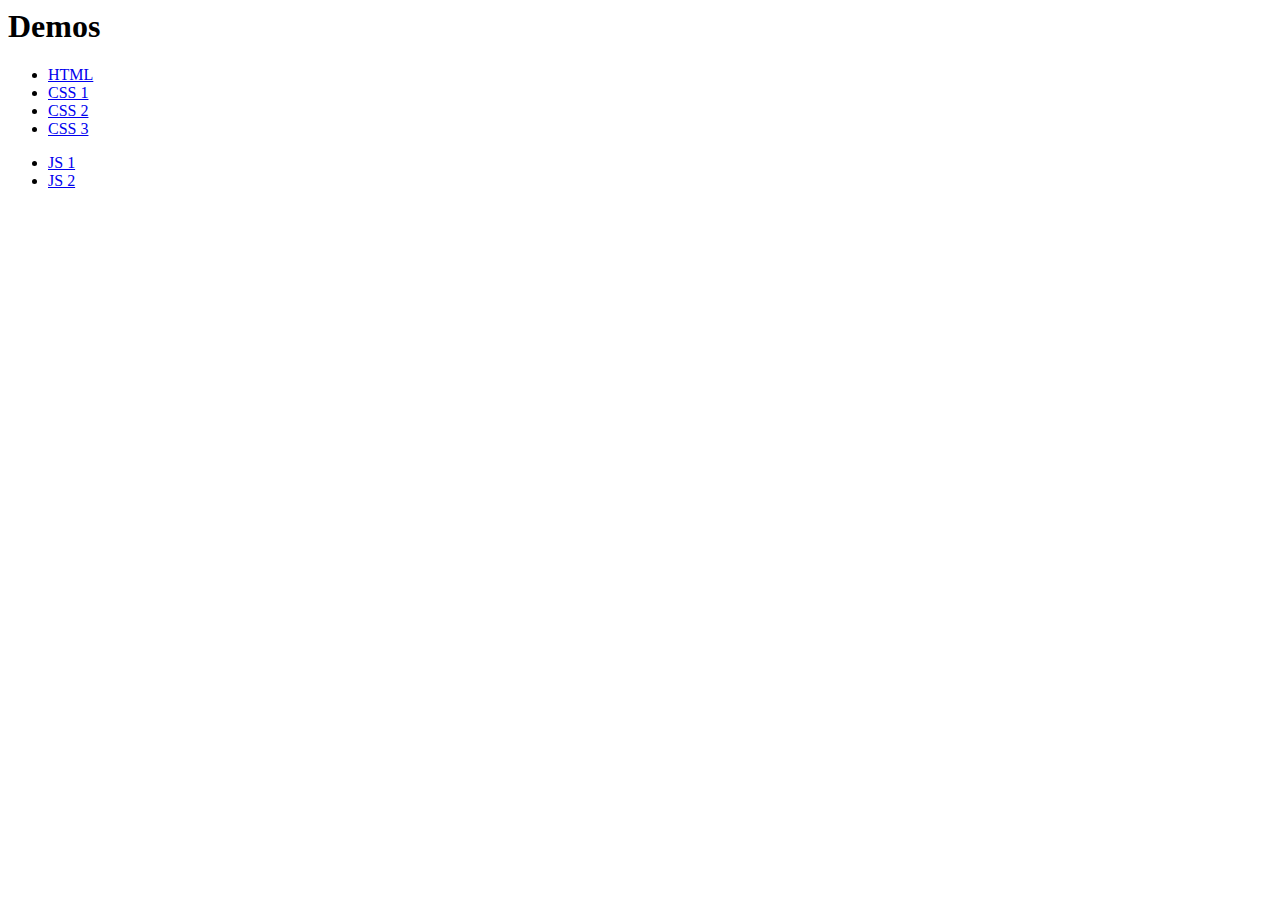
<file: index.html>
<html>
	<head>
		<title>Web Design</title>
	</head>

	<body>
			<h1>Demos</h1>
		
		<ul>
			<li><a href="index0.html" target="_blank">HTML</a></li>
			<li><a href="index1.html" target="_blank">CSS 1</a></li>
			<li><a href="index2.html" target="_blank">CSS 2</a></li>
			<li><a href="index3.html" target="_blank">CSS 3</a></li>
		</ul>

		<ul>
			<li><a href="js1/index.html" target="_blank">JS 1</a></li>
			<li><a href="js2/index.html" target="_blank">JS 2</a></li>
		</ul>
		

	</body>
</html>
</file>
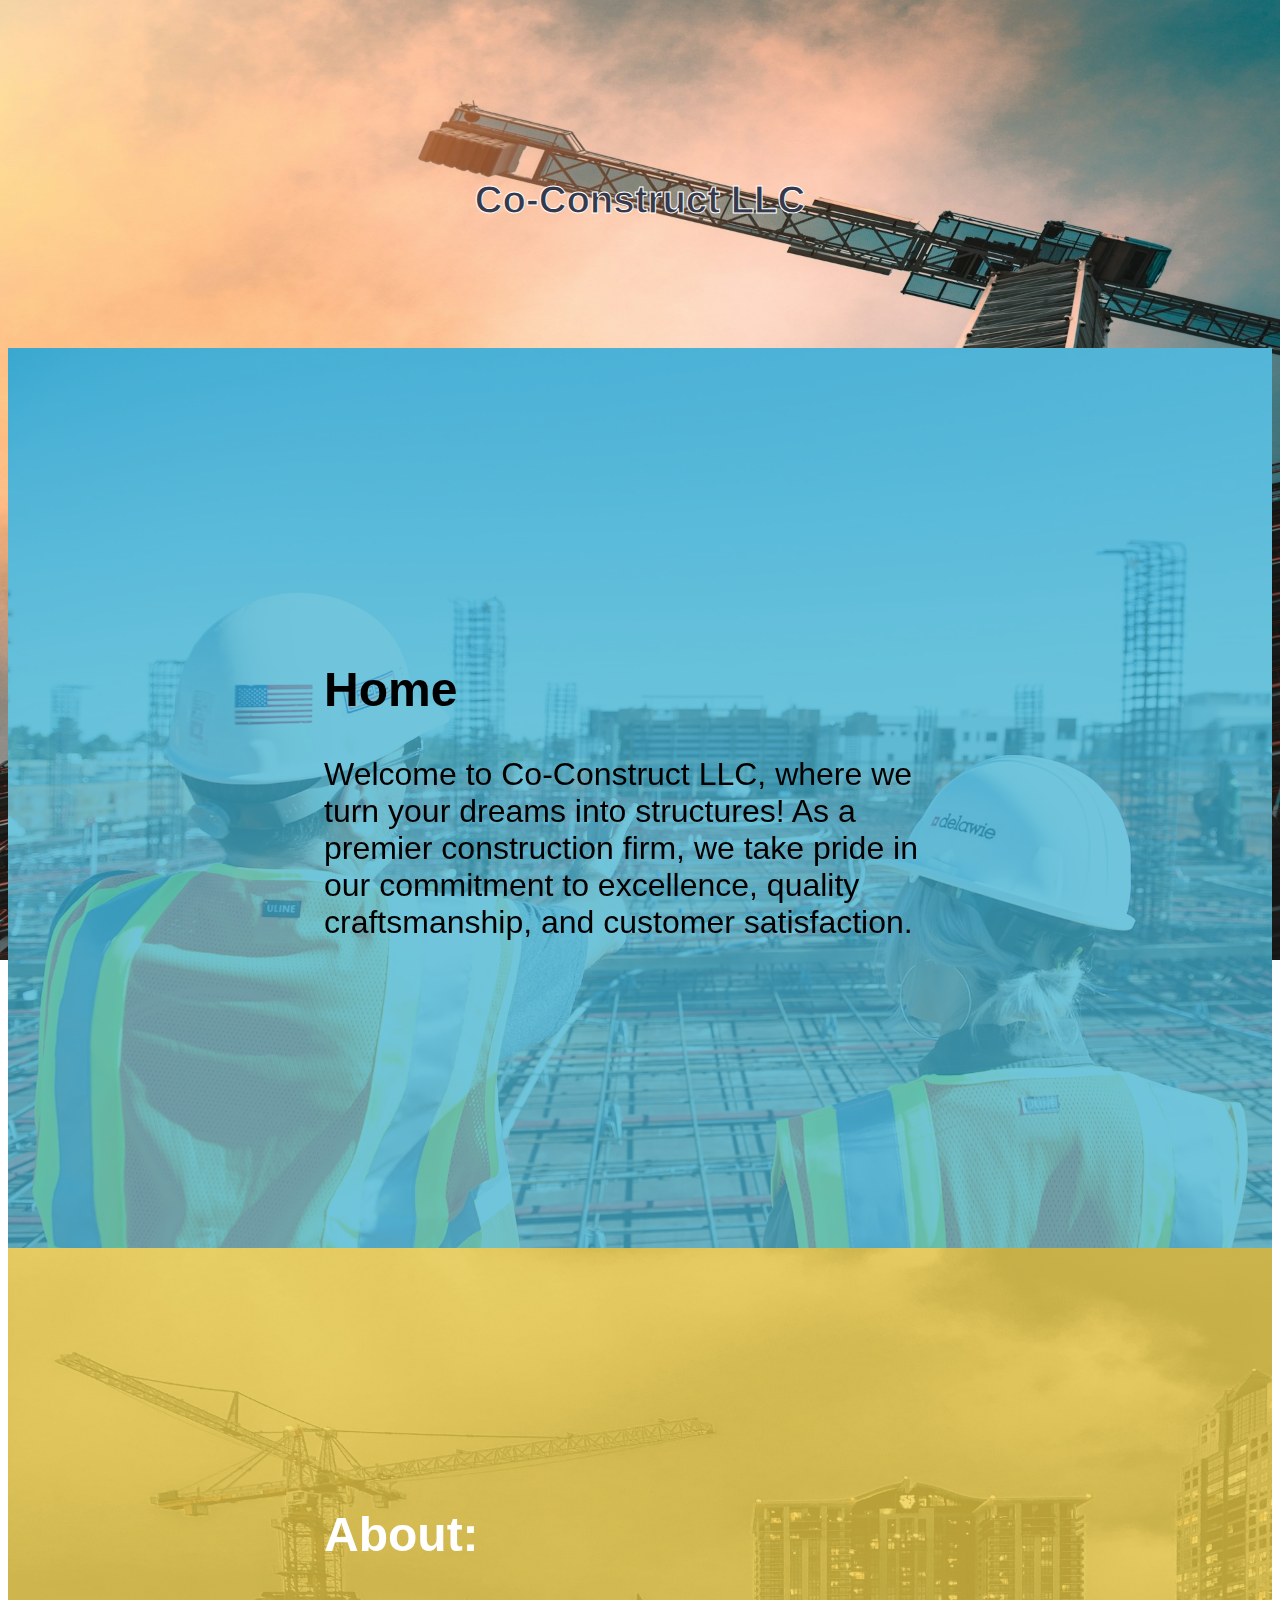
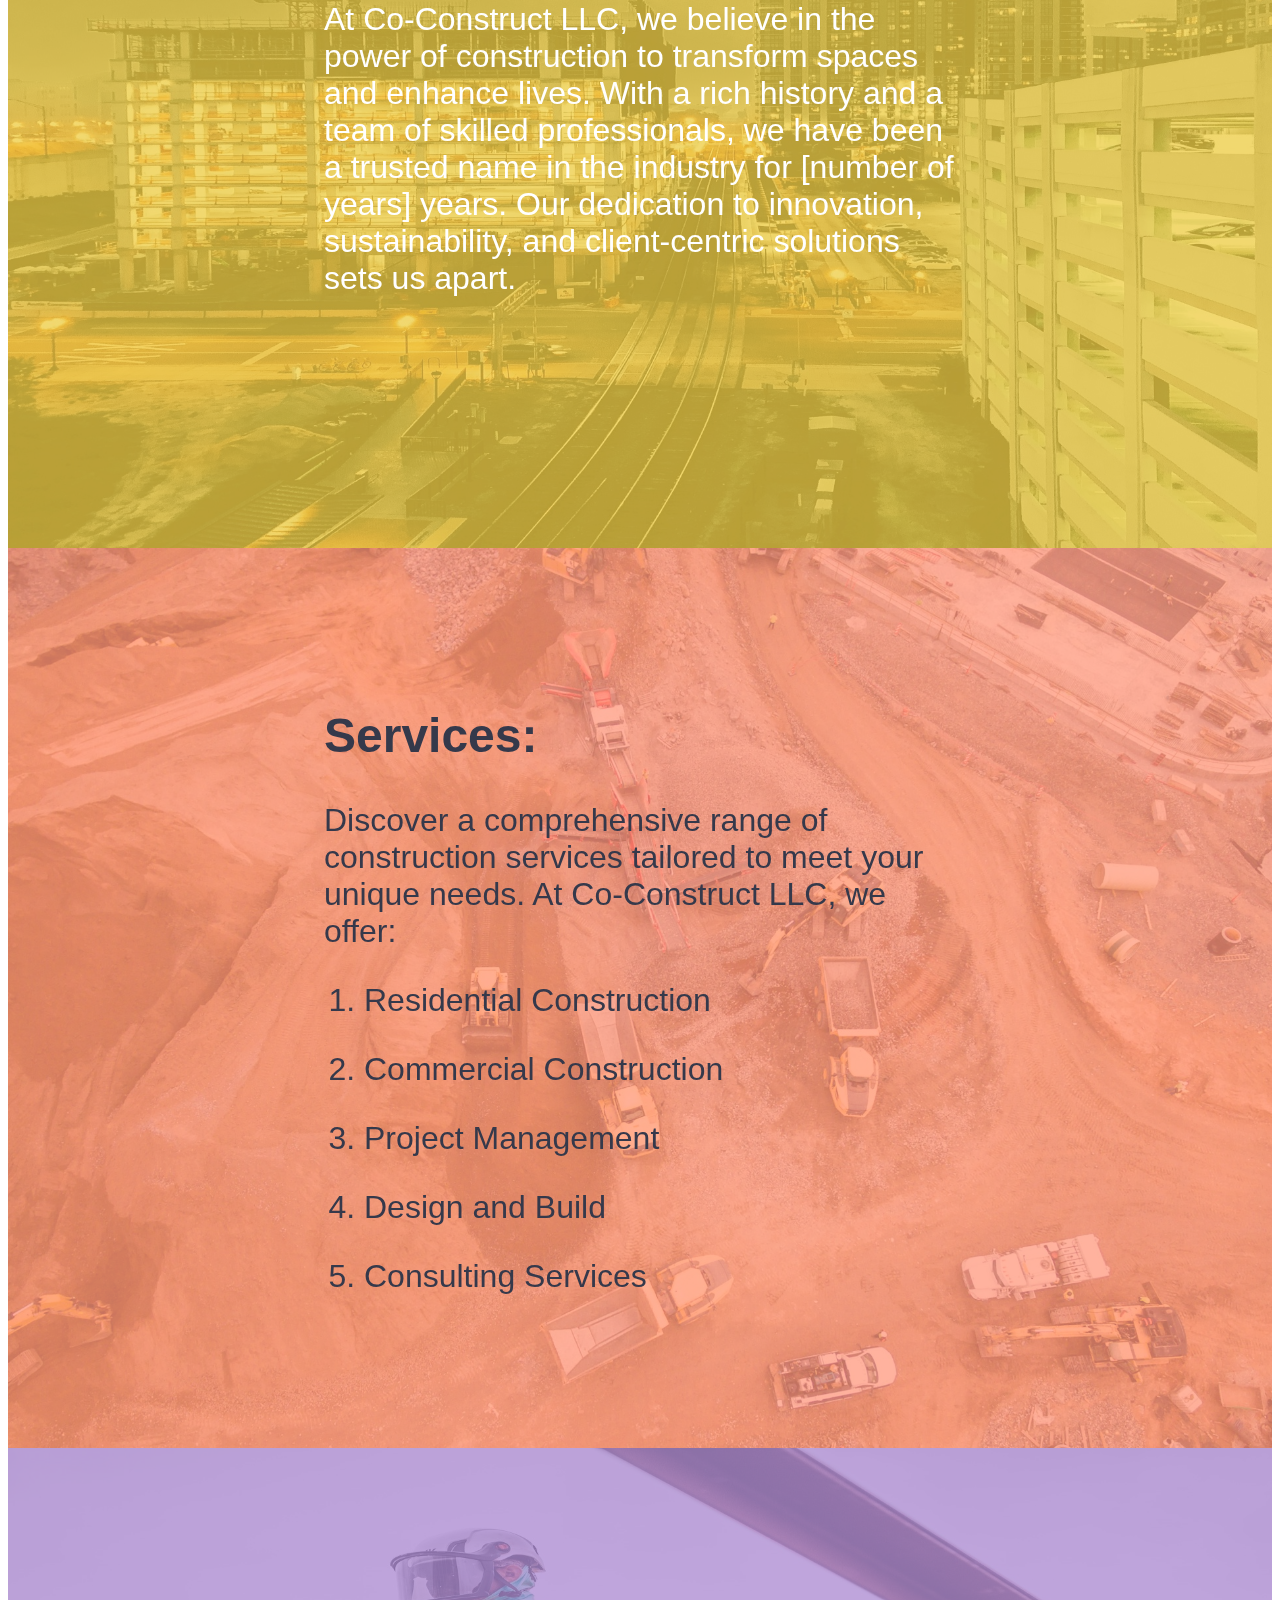
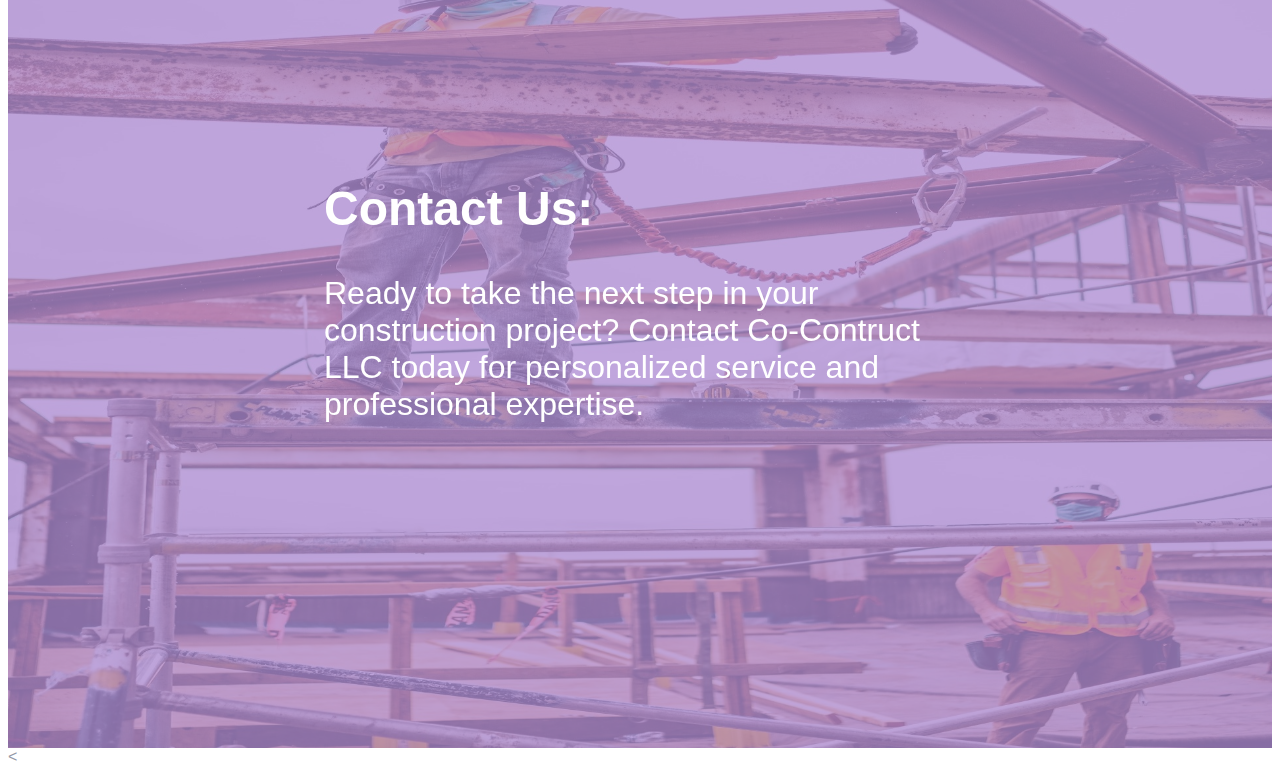
<file: js2/index.html>
<html>
	<head>
		<title>Nav Demo 1</title>
		<link href="style.css" rel="stylesheet" type="text/css" />
		<script src="https://cdnjs.cloudflare.com/ajax/libs/jquery/2.1.3/jquery.min.js"></script>
		<script src="script.js"></script>
	</head>

<body>
  
  <!-- Content -->

  <main>

    <h1>Co-Construct LLC</h1>

    <nav>
 <!-- Classe "scroll" sur les liens, href et id sont les mêmes comme sur une ancre normale -->

      <a class="scroll" href="#section-1">Home</a>
      <a class="scroll" href="#section-2">About</a>
      <a class="scroll" href="#section-3">Services</a>
      <a class="scroll" href="#section-4">Contact</a>   
            
    </nav>
    
<section id="section-1">
<span><h2>Home</h2>
<p>Welcome to Co-Construct LLC, where we turn your dreams into structures! As a premier construction firm, we take pride in our commitment to excellence, quality craftsmanship, and customer satisfaction. </p>
</span>
</section>
 <section id="section-2">
 <span>
 <h2>About:</h2>

<p>At Co-Construct LLC, we believe in the power of construction to transform spaces and enhance lives. With a rich history and a team of skilled professionals, we have been a trusted name in the industry for [number of years] years. Our dedication to innovation, sustainability, and client-centric solutions sets us apart.</p>
 </span>
 </section>
 <section id="section-3">
 <span>
 <h2>Services:</h2>

<p>Discover a comprehensive range of construction services tailored to meet your unique needs. At Co-Construct LLC, we offer:</p>

<ol>
	<li>
	<p><strong>Residential Construction</strong></p>
	</li>
	<li>
	<p><strong>Commercial Construction</strong></p>
	</li>
	<li>
	<p><strong>Project Management</strong></p>
	</li>
	<li>
	<p><strong>Design and Build</strong></p>
	</li>
	<li>
	<p><strong>Consulting Services</strong></p>
	</li>
</ol>

 </span>
 </section>
 <section id="section-4">
 <span>
 <h2>Contact Us:</h2>

<p>Ready to take the next step in your construction project? Contact Co-Contruct LLC today for personalized service and professional expertise.</p>
 </span>
 </section>     
    
    <a id="back-to-top"><

        </main>
    
</body>
</html>
</file>
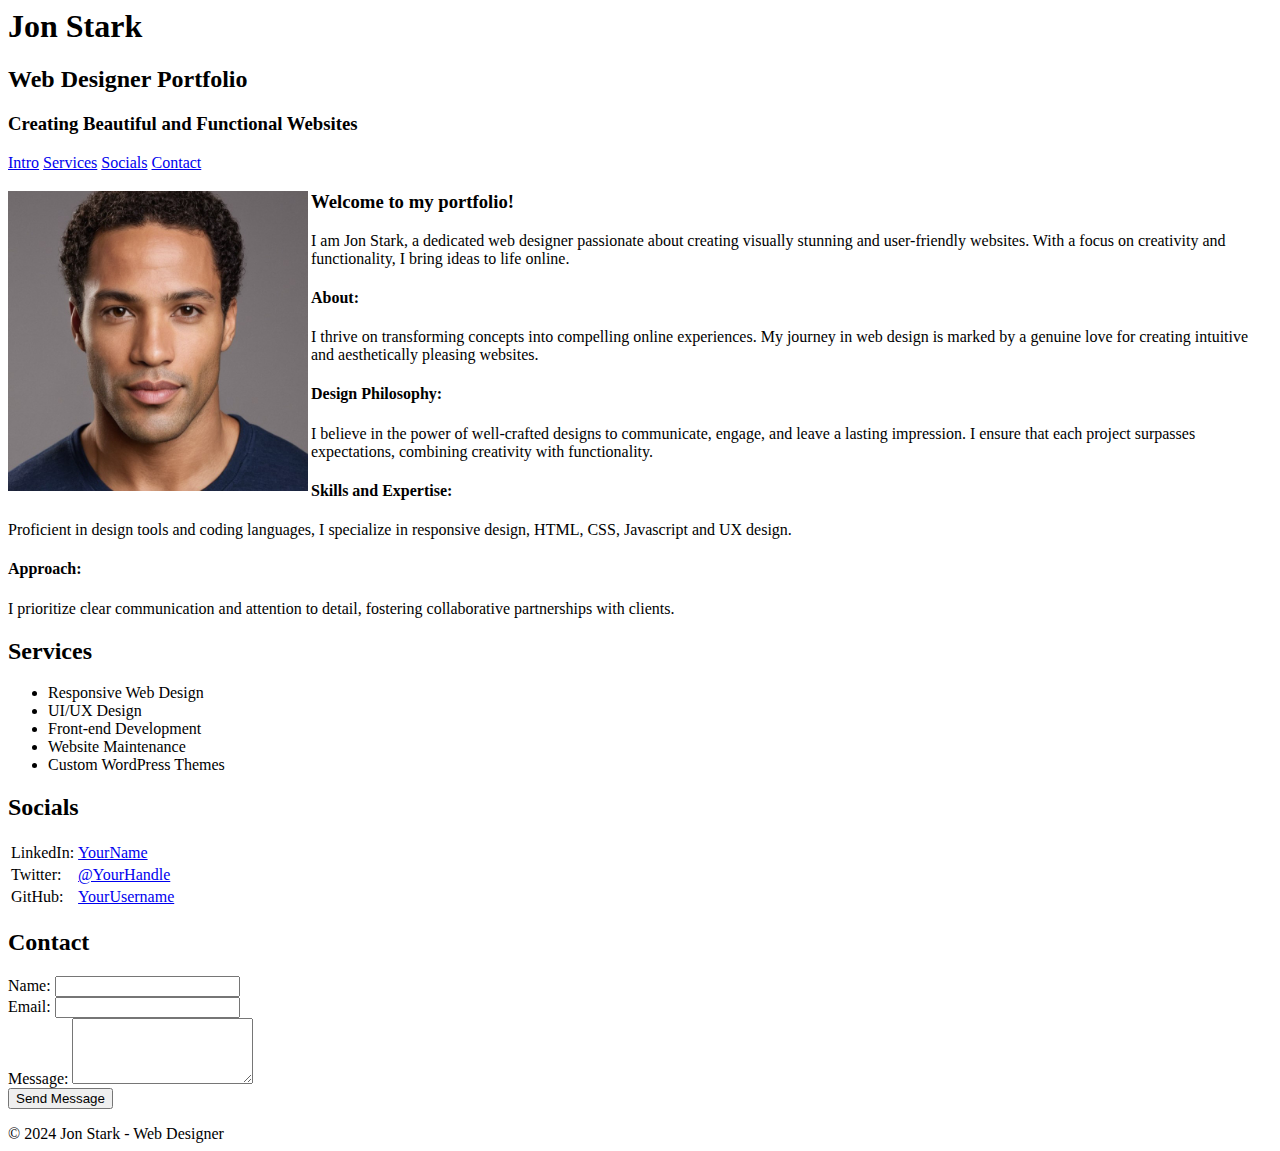
<file: index0.html>
<html>
	<head>
		<title>Jon Stark - Web Designer Portfolio</title>
	</head>

	<body>
		<header>
			<h1>Jon Stark</h1>
			<h2>Web Designer Portfolio</h2>
			<h3>Creating Beautiful and Functional Websites</h3>
		</header>
		
		<nav>
			<a href="#intro">Intro</a>
			<a href="#services">Services</a>
			<a href="#socials">Socials</a>
			<a href="#contact">Contact</a>
		</nav>
		
		<section id="intro">
			<img src="profile.jpg" alt="jon stark" width="300px" align="left">
			<h3>Welcome to my portfolio!</h3>
			<p>I am Jon Stark, a dedicated web designer passionate about creating visually stunning and user-friendly websites. With a focus on creativity and functionality, I bring ideas to life online.</p>

			<h4>About:</h4>
			<p>I thrive on transforming concepts into compelling online experiences. My journey in web design is marked by a genuine love for creating intuitive and aesthetically pleasing websites.</p>

			<h4>Design Philosophy:</h4>
			<p>I believe in the power of well-crafted designs to communicate, engage, and leave a lasting impression. I ensure that each project surpasses expectations, combining creativity with functionality.</p>

			<h4>Skills and Expertise:</h4>
			<p>Proficient in design tools and coding languages, I specialize in responsive design, HTML, CSS, Javascript and UX design.</p>

			<h4>Approach:</h4>
			<p>I prioritize clear communication and attention to detail, fostering collaborative partnerships with clients.</p>
		</section>
		
		<section id="services">
        <h2>Services</h2>
        <ul>
            <li>Responsive Web Design</li>
            <li>UI/UX Design</li>
            <li>Front-end Development</li>
            <li>Website Maintenance</li>
            <li>Custom WordPress Themes</li>
        </ul>
    </section>

    <section id="socials">
        <h2>Socials</h2>
        <table>
            <tr>
                <td>LinkedIn:</td>
                <td><a href="https://www.linkedin.com" target="_blank">YourName</a></td>
            </tr>
            <tr>
                <td>Twitter:</td>
                <td><a href="https://twitter.com" target="_blank">@YourHandle</a></td>
            </tr>
            <tr>
                <td>GitHub:</td>
                <td><a href="https://github.com" target="_blank">YourUsername</a></td>
            </tr>
        </table>
    </section>

    <section id="contact">
        <h2>Contact</h2>
        <form action="mailto:your.email@example.com" method="post" enctype="text/plain">
            <label for="name">Name:</label>
            <input type="text" id="name" name="name" required>
            <br>
            <label for="email">Email:</label>
            <input type="email" id="email" name="email" required>
            <br>
            <label for="message">Message:</label>
            <textarea id="message" name="message" rows="4" required></textarea>
            <br>
            <input type="submit" value="Send Message">
        </form>
    </section>

    <footer>
        &copy; 2024 Jon Stark - Web Designer
    </footer>
	
	</body>
</html>
</file>
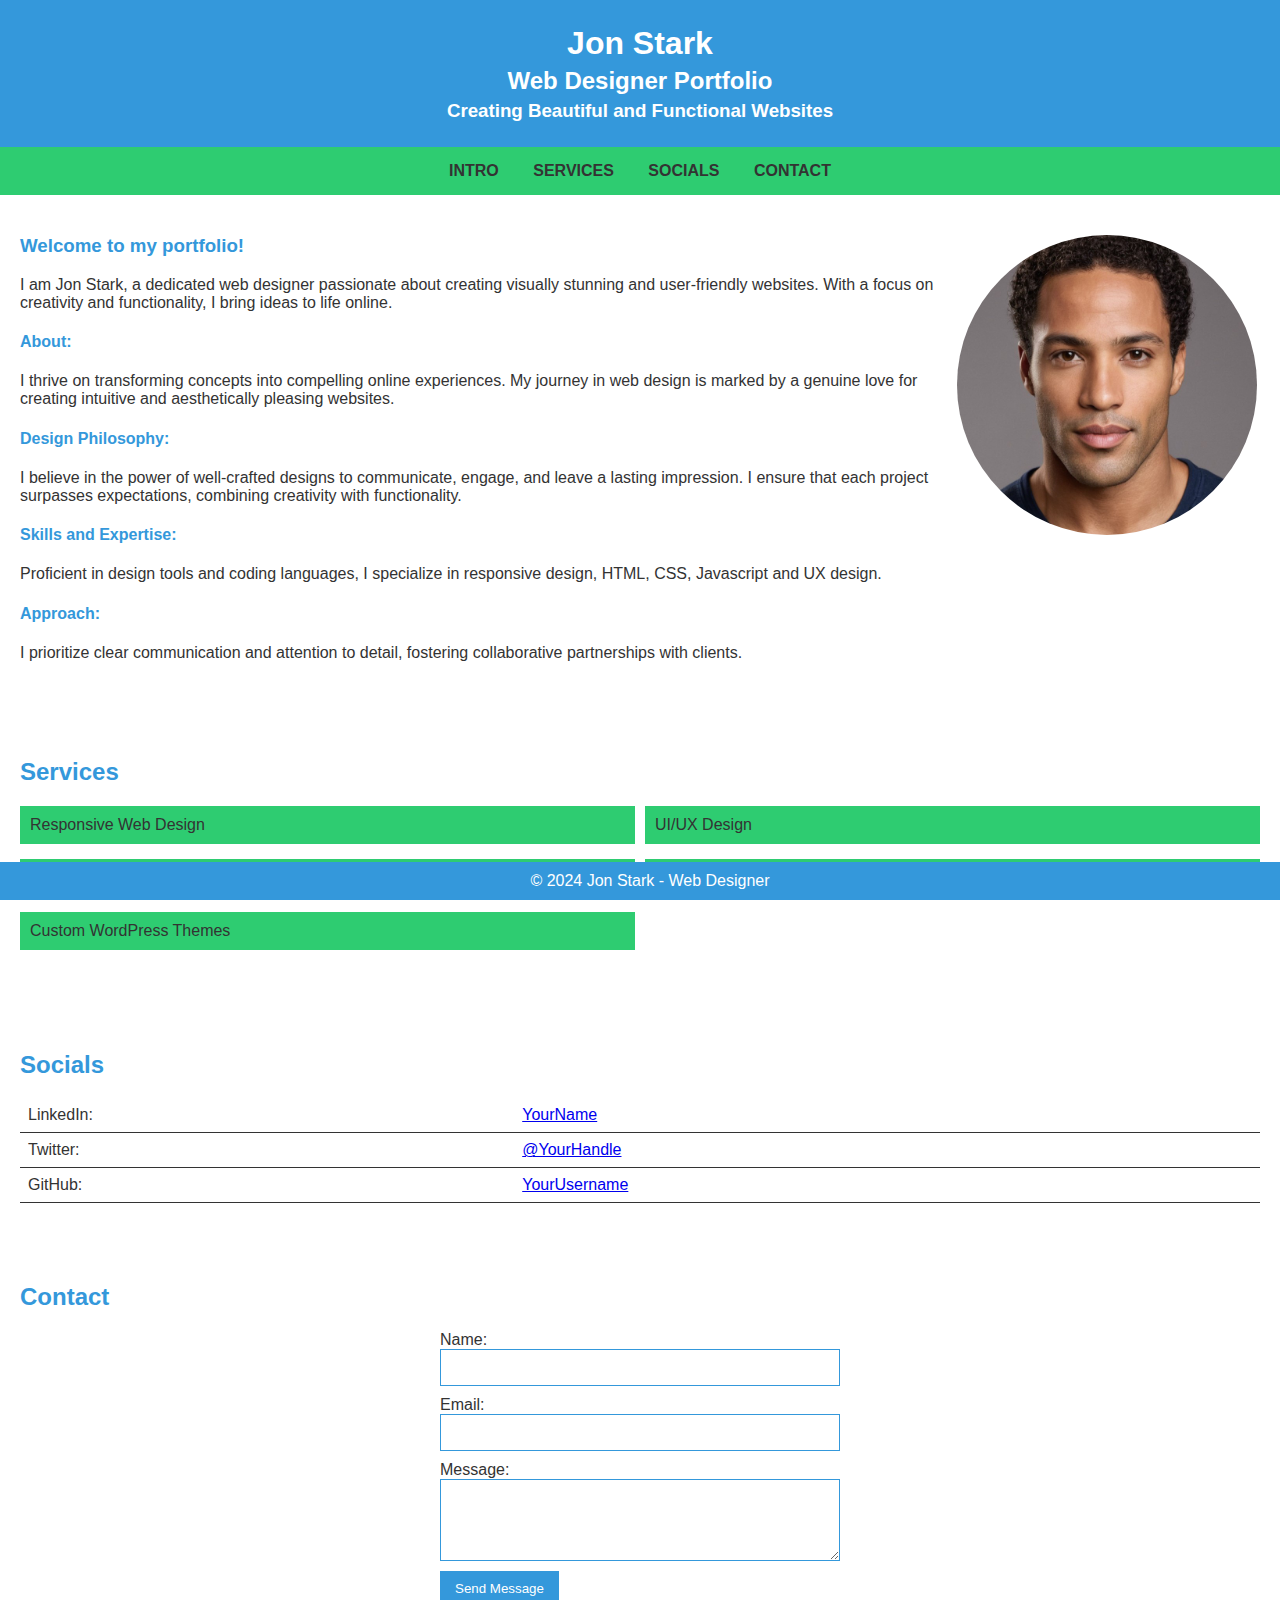
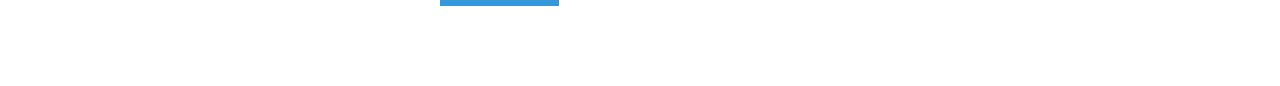
<file: index1.html>
<html>
	<head>
		<title>Jon Stark - Web Designer Portfolio</title>
		<link href="style1.css" rel="stylesheet" type="text/css" />
	</head>

	<body>
		<header>
			<h1>Jon Stark</h1>
			<h2>Web Designer Portfolio</h2>
			<h3>Creating Beautiful and Functional Websites</h3>
		</header>
		
		<nav>
			<a href="#intro">Intro</a>
			<a href="#services">Services</a>
			<a href="#socials">Socials</a>
			<a href="#contact">Contact</a>
		</nav>
		
		<section id="intro">
			<img src="profile.jpg" alt="jon stark" width="300px" align="left">
			<h3>Welcome to my portfolio!</h3>
			<p>I am Jon Stark, a dedicated web designer passionate about creating visually stunning and user-friendly websites. With a focus on creativity and functionality, I bring ideas to life online.</p>

			<h4>About:</h4>
			<p>I thrive on transforming concepts into compelling online experiences. My journey in web design is marked by a genuine love for creating intuitive and aesthetically pleasing websites.</p>

			<h4>Design Philosophy:</h4>
			<p>I believe in the power of well-crafted designs to communicate, engage, and leave a lasting impression. I ensure that each project surpasses expectations, combining creativity with functionality.</p>

			<h4>Skills and Expertise:</h4>
			<p>Proficient in design tools and coding languages, I specialize in responsive design, HTML, CSS, Javascript and UX design.</p>

			<h4>Approach:</h4>
			<p>I prioritize clear communication and attention to detail, fostering collaborative partnerships with clients.</p>
		</section>
		
		<section id="services">
        <h2>Services</h2>
        <ul>
            <li>Responsive Web Design</li>
            <li>UI/UX Design</li>
            <li>Front-end Development</li>
            <li>Website Maintenance</li>
            <li>Custom WordPress Themes</li>
        </ul>
    </section>

    <section id="socials">
        <h2>Socials</h2>
        <table>
            <tr>
                <td>LinkedIn:</td>
                <td><a href="https://www.linkedin.com" target="_blank">YourName</a></td>
            </tr>
            <tr>
                <td>Twitter:</td>
                <td><a href="https://twitter.com" target="_blank">@YourHandle</a></td>
            </tr>
            <tr>
                <td>GitHub:</td>
                <td><a href="https://github.com" target="_blank">YourUsername</a></td>
            </tr>
        </table>
    </section>

    <section id="contact">
        <h2>Contact</h2>
        <form action="mailto:your.email@example.com" method="post" enctype="text/plain">
            <label for="name">Name:</label>
            <input type="text" id="name" name="name" required>
            <br>
            <label for="email">Email:</label>
            <input type="email" id="email" name="email" required>
            <br>
            <label for="message">Message:</label>
            <textarea id="message" name="message" rows="4" required></textarea>
            <br>
            <input type="submit" value="Send Message">
        </form>
    </section>

    <footer>
        &copy; 2024 Jon Stark - Web Designer
    </footer>
	
	</body>
</html>
</file>
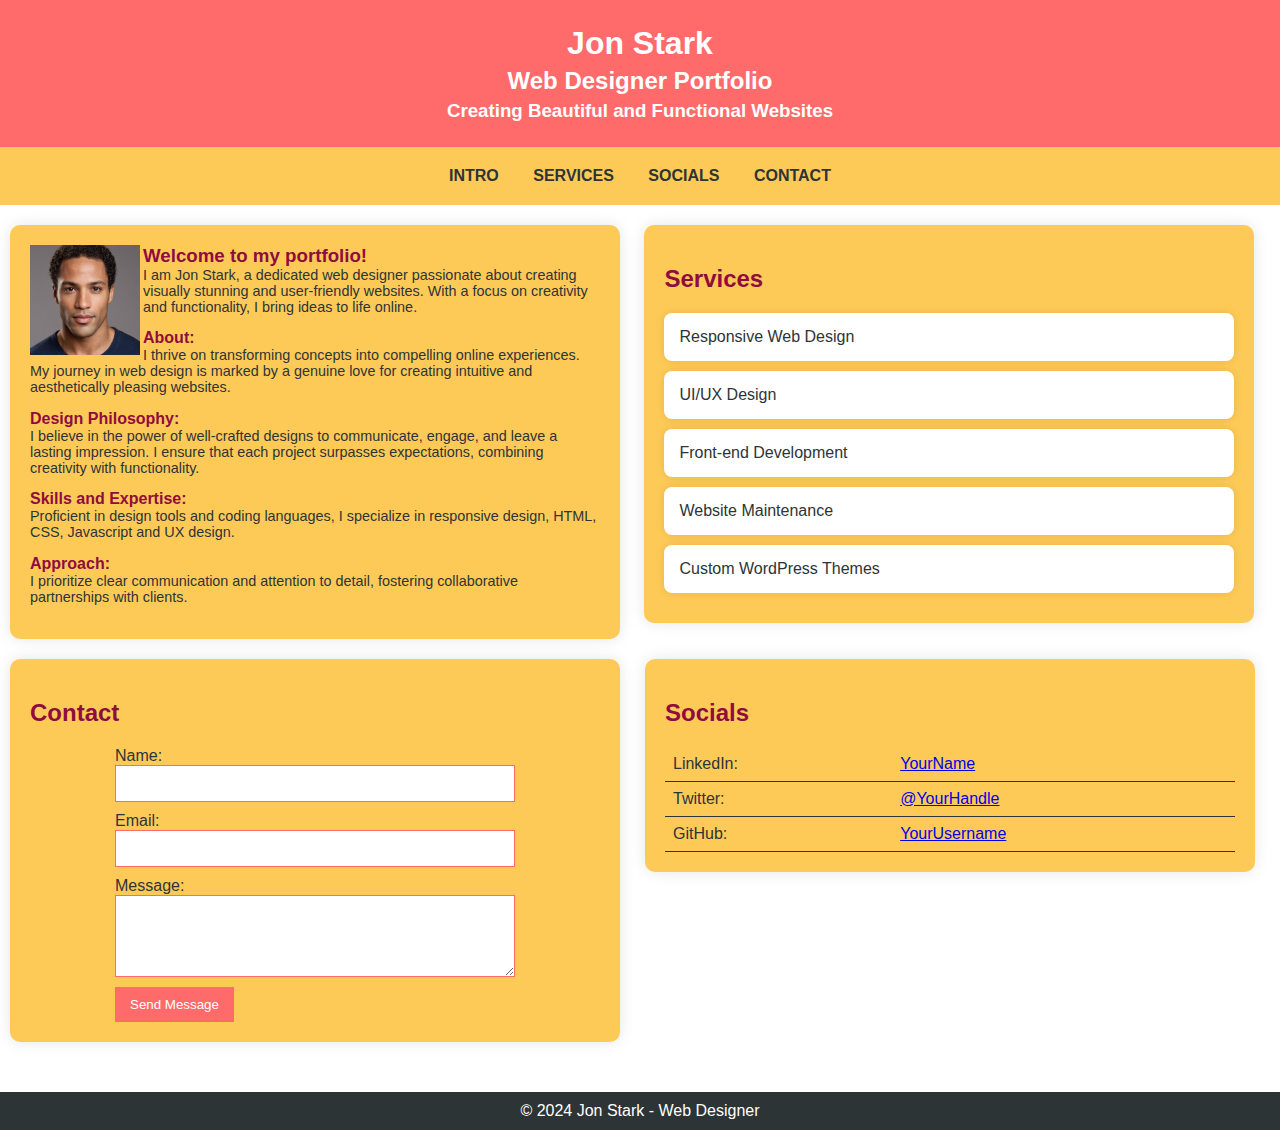
<file: index2.html>
<html>
	<head>
		<title>Jon Stark - Web Designer Portfolio</title>
		<link href="style2.css" rel="stylesheet" type="text/css" />
	</head>

	<body>
		<header>
			<h1>Jon Stark</h1>
			<h2>Web Designer Portfolio</h2>
			<h3>Creating Beautiful and Functional Websites</h3>
		</header>
		
		<nav>
			<a href="#intro">Intro</a>
			<a href="#services">Services</a>
			<a href="#socials">Socials</a>
			<a href="#contact">Contact</a>
		</nav>
		
		<section id="intro">
			<img src="profile.jpg" alt="jon stark" width="300px" align="left">
			<h3>Welcome to my portfolio!</h3>
			<p>I am Jon Stark, a dedicated web designer passionate about creating visually stunning and user-friendly websites. With a focus on creativity and functionality, I bring ideas to life online.</p>

			<h4>About:</h4>
			<p>I thrive on transforming concepts into compelling online experiences. My journey in web design is marked by a genuine love for creating intuitive and aesthetically pleasing websites.</p>

			<h4>Design Philosophy:</h4>
			<p>I believe in the power of well-crafted designs to communicate, engage, and leave a lasting impression. I ensure that each project surpasses expectations, combining creativity with functionality.</p>

			<h4>Skills and Expertise:</h4>
			<p>Proficient in design tools and coding languages, I specialize in responsive design, HTML, CSS, Javascript and UX design.</p>

			<h4>Approach:</h4>
			<p>I prioritize clear communication and attention to detail, fostering collaborative partnerships with clients.</p>
		</section>
		
		<section id="services">
        <h2>Services</h2>
        <ul>
            <li>Responsive Web Design</li>
            <li>UI/UX Design</li>
            <li>Front-end Development</li>
            <li>Website Maintenance</li>
            <li>Custom WordPress Themes</li>
        </ul>
    </section>

    <section id="socials">
        <h2>Socials</h2>
        <table>
            <tr>
                <td>LinkedIn:</td>
                <td><a href="https://www.linkedin.com" target="_blank">YourName</a></td>
            </tr>
            <tr>
                <td>Twitter:</td>
                <td><a href="https://twitter.com" target="_blank">@YourHandle</a></td>
            </tr>
            <tr>
                <td>GitHub:</td>
                <td><a href="https://github.com" target="_blank">YourUsername</a></td>
            </tr>
        </table>
    </section>

    <section id="contact">
        <h2>Contact</h2>
        <form action="mailto:your.email@example.com" method="post" enctype="text/plain">
            <label for="name">Name:</label>
            <input type="text" id="name" name="name" required>
            <br>
            <label for="email">Email:</label>
            <input type="email" id="email" name="email" required>
            <br>
            <label for="message">Message:</label>
            <textarea id="message" name="message" rows="4" required></textarea>
            <br>
            <input type="submit" value="Send Message">
        </form>
    </section>

    <footer>
        &copy; 2024 Jon Stark - Web Designer
    </footer>
	
	</body>
</html>
</file>
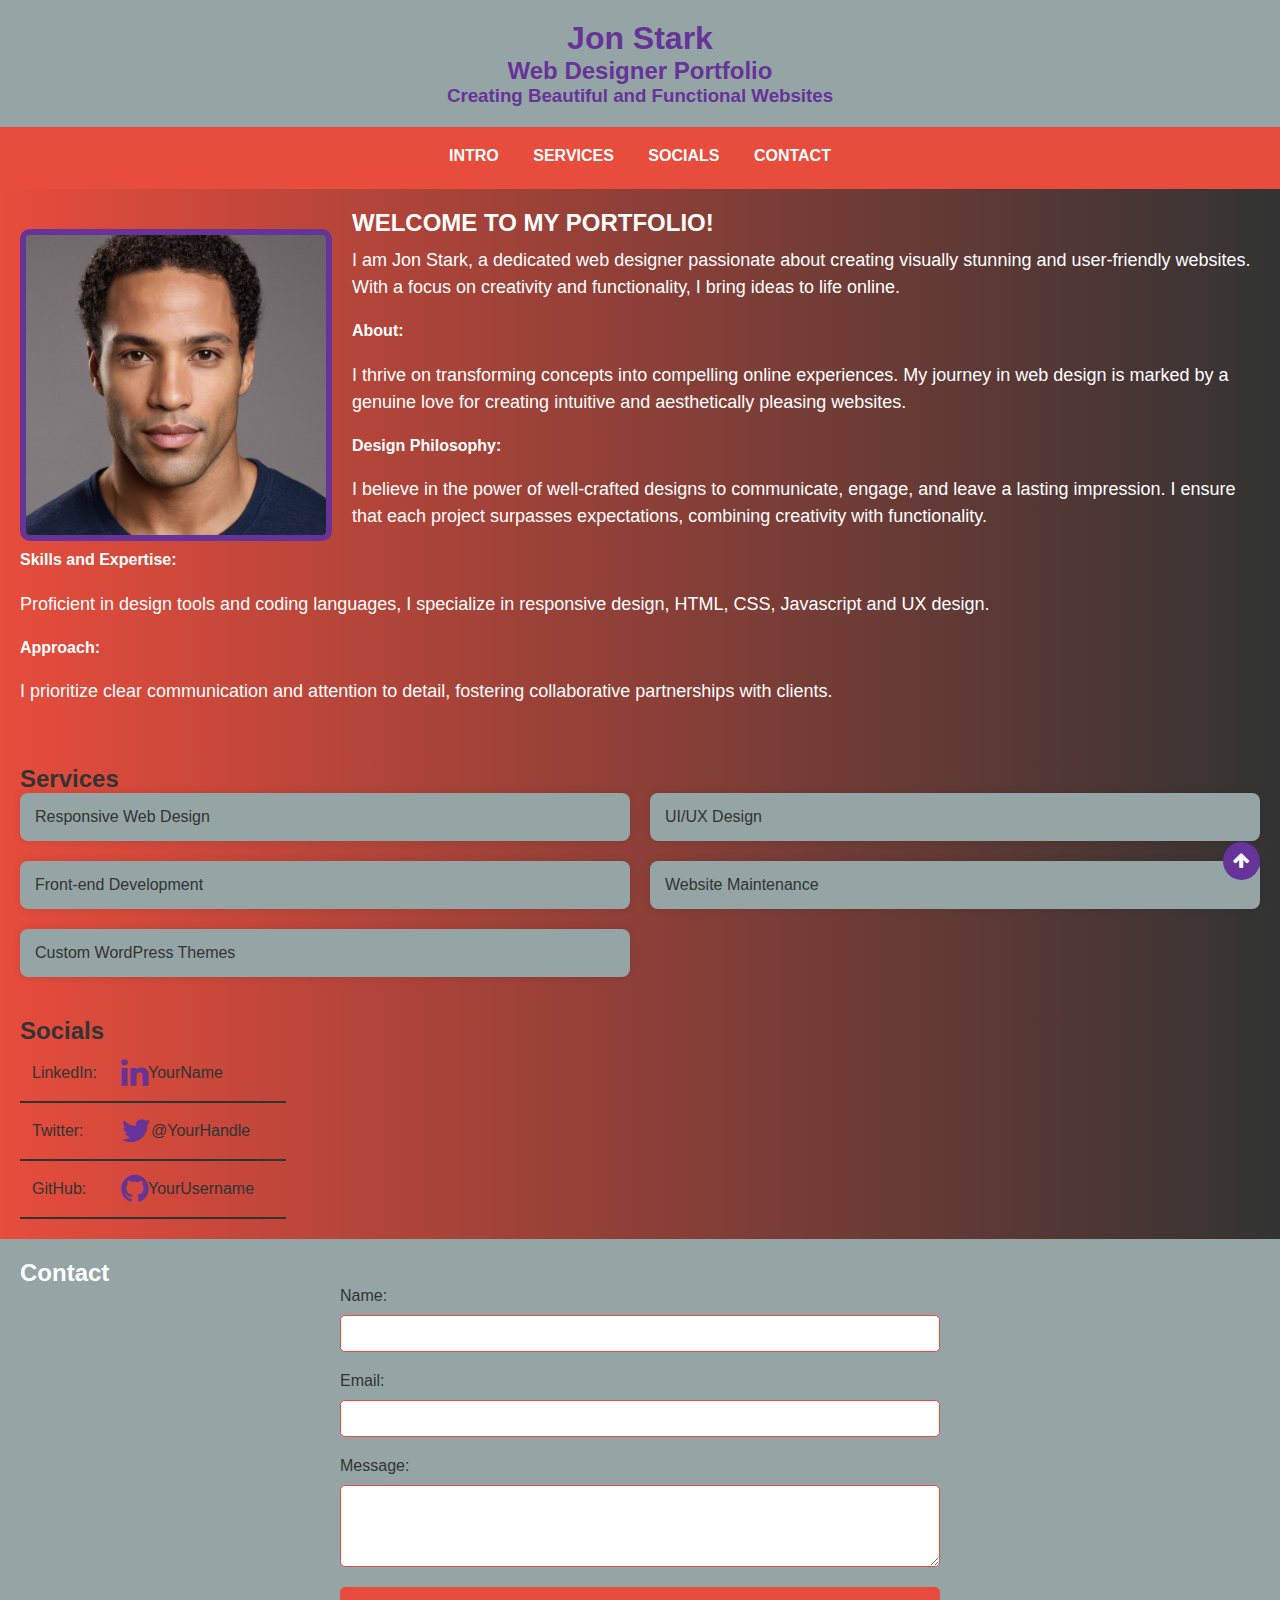
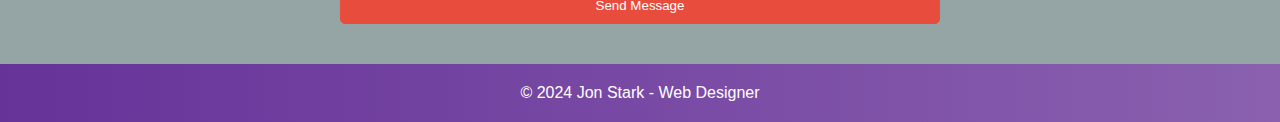
<file: index3.html>
<html>
	<head>
		<title>Jon Stark - Web Designer Portfolio</title>
		<link href="style3.css" rel="stylesheet" type="text/css" />
	</head>

	<body>
		<header>
			<h1>Jon Stark</h1>
			<h2>Web Designer Portfolio</h2>
			<h3>Creating Beautiful and Functional Websites</h3>
		</header>
		
		<nav>
			<a href="#intro">Intro</a>
			<a href="#services">Services</a>
			<a href="#socials">Socials</a>
			<a href="#contact">Contact</a>
		</nav>
		
		<section id="intro">
			<img src="profile.jpg" alt="jon stark" width="300px" align="left">
			<h3>Welcome to my portfolio!</h3>
			<p>I am Jon Stark, a dedicated web designer passionate about creating visually stunning and user-friendly websites. With a focus on creativity and functionality, I bring ideas to life online.</p>

			<h4>About:</h4>
			<p>I thrive on transforming concepts into compelling online experiences. My journey in web design is marked by a genuine love for creating intuitive and aesthetically pleasing websites.</p>

			<h4>Design Philosophy:</h4>
			<p>I believe in the power of well-crafted designs to communicate, engage, and leave a lasting impression. I ensure that each project surpasses expectations, combining creativity with functionality.</p>

			<h4>Skills and Expertise:</h4>
			<p>Proficient in design tools and coding languages, I specialize in responsive design, HTML, CSS, Javascript and UX design.</p>

			<h4>Approach:</h4>
			<p>I prioritize clear communication and attention to detail, fostering collaborative partnerships with clients.</p>
		</section>
		
		<section id="services">
        <h2>Services</h2>
        <ul>
            <li>Responsive Web Design</li>
            <li>UI/UX Design</li>
            <li>Front-end Development</li>
            <li>Website Maintenance</li>
            <li>Custom WordPress Themes</li>
        </ul>
    </section>

    <section id="socials">
        <h2>Socials</h2>
        <table>
            <tr>
                <td>LinkedIn:</td>
                <td><a href="https://www.linkedin.com" target="_blank">YourName</a></td>
            </tr>
            <tr>
                <td>Twitter:</td>
                <td><a href="https://twitter.com" target="_blank">@YourHandle</a></td>
            </tr>
            <tr>
                <td>GitHub:</td>
                <td><a href="https://github.com" target="_blank">YourUsername</a></td>
            </tr>
        </table>
    </section>

    <section id="contact">
        <h2>Contact</h2>
        <form action="mailto:your.email@example.com" method="post" enctype="text/plain">
            <label for="name">Name:</label>
            <input type="text" id="name" name="name" required>
            <br>
            <label for="email">Email:</label>
            <input type="email" id="email" name="email" required>
            <br>
            <label for="message">Message:</label>
            <textarea id="message" name="message" rows="4" required></textarea>
            <br>
            <input type="submit" value="Send Message">
        </form>
    </section>

    <footer>
        &copy; 2024 Jon Stark - Web Designer
    </footer>
	
	</body>
</html>
</file>
<file: js2/style.css>
/* ************ */  
/* Basic styles */   
/* ************ */ 

* {box-sizing: border-box;}

html, body, a {font-family: "Ubuntu", sans-serif; font-weight: 300; color: #9498a7;}

body {background: #eff7ff;}

a {text-decoration: none;}

h1 {padding: 170px 0 100px; text-align: center; font-size: 2.4em; color: #35394b;}

/* *************** */
/* Specific styles */
/* *************** */

nav {
    position: fixed;
    width: 100%;
    text-align: center; 
    height: 70px;
    padding: 10px;
    line-height: 50px;
    top:-100px;
    background: none;
    overflow:hidden;
    -webkit-transition: all 0.3s;
    transition: all 0.3s;
    z-index: 999;
}
nav a {
    padding: 0 20px;
    margin: 0 10px;
    display: inline-block;
    border: 1px solid #9498a7;
}

.scrolled {
    background-color: rgba(239, 247, 255, 0.7);
    opacity: 1;
    top: 0px;
    border-bottom: 1px solid gainsboro;
}

section {
    position: relative;
    height: 100vh;
}

/* Petit trick pour centrer horizontalement et verticalement un élément, merci Codyhouse */

section span {
    position: absolute;
    top: 50%;
    left: 50%;
    -webkit-transform: translate3d(-50%,-50%,0);
    transform: translate3d(-50%,-50%,0);
    font-size: 2em;
    color: #35394b;
}

#section-1 {background: #40b1d0;}
#section-2 {background: #f4d246;}
#section-3 {background: #ff987e;}
#section-4 {background: #ad8bd4;}

/* customizations */
h1 { 
   -webkit-text-stroke-width: 1px;
   -webkit-text-stroke-color: white;
}
body { 
	background:url('assets/1.jpg') no-repeat;
	background-size: cover;
	background-attachment: fixed;
}
#section-1 { 
	background:url('assets/2.jpg') no-repeat;
	background-size: cover;
}
#section-1::before {
    content: "";
    position: absolute;
    top: 0px;
    right: 0px;
    bottom: 0px;
    left: 0px;
    background-color: rgba(64,177,208,0.75);
}
#section-1 span {
	color:#000;
}
#section-2 { 
	background:url('assets/3.jpg') no-repeat;
	background-size: cover;
}
#section-2::before {
    content: "";
    position: absolute;
    top: 0px;
    right: 0px;
    bottom: 0px;
    left: 0px;
    background-color: rgba(244,210,70,0.75);
}
#section-2 span {
	color:#fff;
}
#section-3 { 
	background:url('assets/4.jpg') no-repeat;
	background-size: cover;
}
#section-3::before {
    content: "";
    position: absolute;
    top: 0px;
    right: 0px;
    bottom: 0px;
    left: 0px;
    background-color: rgba(255,152,126,0.75);
}
#section-3 span {
	/* color:#000; */
}
#section-4 { 
	background:url('assets/5.jpg') no-repeat;
	background-size: cover;
}
#section-4::before {
    content: "";
    position: absolute;
    top: 0px;
    right: 0px;
    bottom: 0px;
    left: 0px;
    background-color: rgba(173,139,212,0.75);
}
#section-4 span {
	color:#fff;
}
</file>
<file: style1.css>
body {
    font-family: 'Arial', sans-serif;
    color: #333333;
	margin: 0;
	padding: 0;
}

header {
    background-color: #3498db;
    color: #ffffff;
    text-align: center;
    padding: 20px;
}

nav {
    background-color: #2ecc71;
    padding: 10px;
    text-align: center;
}

nav a {
    color: #333333;
    text-decoration: none;
    margin: 0 10px;
}

section {
    padding: 20px;
    margin: 20px 0;
}

header h2, header h3, header h4 {
    color: #fff;
}
header h1, header h2, header h3, header h4 {
	margin:5px 0;
}

h2, h3, h4 {
    color: #3498db;
}

#intro img {
	border-radius:50%;
	float: right;
}
#intro h3 {
	margin-top:0;
}

#services ul {
    list-style: none;
    display: grid;
    grid-template-columns: repeat(2, 1fr);
    gap: 10px;
	padding: 0;
}

#services li {
    background-color: #2ecc71;
    color: #333333;
    padding: 10px;
    margin-bottom: 5px;
}

#socials table {
    width: 100%;
    border-collapse: collapse;
    margin-top: 10px;
}

#socials td {
    padding: 8px;
    border-bottom: 1px solid #333333;
}

form {
    max-width: 400px;
    margin: 0 auto;
}

#contact {
  margin-bottom: 60px;
}


input[type="text"],
input[type="email"],
textarea {
    width: 100%;
    padding: 10px;
    margin-bottom: 10px;
    border: 1px solid #3498db;
}

input[type="submit"] {
    background-color: #3498db;
    color: #ffffff;
    padding: 10px 15px;
    border: none;
    cursor: pointer;
}

footer {
    background-color: #3498db;
    color: #ffffff;
    text-align: center;
    padding: 10px;
    position: fixed;
    bottom: 0;
    width: 100%;
}

/* nav design - stroke */
nav a {
  display: inline-block;
  padding: 5px;
  text-decoration: none;
  font-weight: 800;
  text-transform: uppercase;
  margin: 0 10px;
}
nav a,
nav a:after,
nav a:before {
  transition: all .5s;
}
nav a {
  position: relative;
}
nav a:after {
  position: absolute;
  bottom: 0;
  left: 0;
  right: 0;
  margin: auto;
  width: 0%;
  content: '.';
  color: transparent;
  background: #333;
  height: 1px;
}
nav a:hover:after {
  width: 100%;
}
</file>
<file: style2.css>
body {
    font-family: 'Arial', sans-serif;
    color: #2d3436;
    margin: 0;
    padding: 0;
}

header {
    background-color: #ff6b6b;
    color: #ffffff;
    text-align: center;
    padding: 20px;
}

nav {
    background-color: #feca57;
    padding: 10px;
    text-align: center;
}

nav a {
    color: #2d3436;
    text-decoration: none;
    margin: 0 10px;
}

main {
    display: flex;
    flex-direction: column;
    align-items: center;
    padding: 20px;
}

section {
    background-color: #feca57;
    color: #2d3436;
    padding: 20px;
    margin: 20px 10px 0;
    border-radius: 10px;
    box-shadow: 0 0 15px rgba(0, 0, 0, 0.1);
}


section#intro img {
	width:110px;
}
section#intro h3 , section#intro h4 {
	margin-top:0px;
	margin-bottom:0px;
}
section#intro p {
	margin-top:0px;
	font-size: 0.9em;
}

header h1, header h2, header h3, header h4 {
    color: #fff; 
}
header h1, header h2, header h3, header h4 {
	margin:5px 0;
}

h2, h3, h4 {
    color: #900C3F;
}

#services ul {
    list-style: none;
	padding: 0;
	margin:0;
}

#services li {
    background-color: #fff;
    color: #2d3436;
    padding: 15px;
    border-radius: 8px;
    box-shadow: 0 0 10px rgba(0, 0, 0, 0.1);
    margin-bottom: 10px;
}

#socials table {
    width: 100%;
    border-collapse: collapse;
    margin-top: 10px;
}

#socials td {
    padding: 8px;
    border-bottom: 1px solid #2d3436;
}

form {
    max-width: 400px;
    margin: 0 auto;
}

input[type="text"],
input[type="email"],
textarea {
    width: 100%;
    padding: 10px;
    margin-bottom: 10px;
    border: 1px solid #ff6b6b;
}

input[type="submit"] {
    background-color: #ff6b6b;
    color: #ffffff;
    padding: 10px 15px;
    border: none;
    cursor: pointer;
}

footer {
    background-color: #2d3436;
    color: #ffffff;
    text-align: center;
    padding: 10px;
    bottom: 0;
    margin-top: 50px;
}

@media screen and (min-width:768px) {
    section {
        width: calc(50% - 30px);
		display:inline-block;
        box-sizing: border-box;
        vertical-align: top;
    }

	section#socials {
		float:right;
		margin-right:25px;
	}
	
}

/* nav design - fill */
nav a {
  display: inline-block;
  padding: 10px 5px;
  text-decoration: none;
  font-weight: 800;
  text-transform: uppercase;
  margin: 0 10px;
}
nav a,
nav a:after,
nav a:before {
  transition: all .5s;
}
nav a {
  position: relative;
}
nav a:after {
  position: absolute;
  bottom: 0;
  left: 0;
  right: 0;
  margin: auto;
  width: 0%;
  content: '.';
  color: transparent;
  background: #333;
  height: 1px;
}
nav a {
  transition: all 2s;
}
nav a:after {
  text-align: left;
  content: '.';
  margin: 0;
  opacity: 0;
}
nav a:hover {
  color: #fff;
  z-index: 1;
}
nav a:hover:after {
  z-index: -10;
  animation: fill 1s forwards;
  -webkit-animation: fill 1s forwards;
  -moz-animation: fill 1s forwards;
  opacity: 1;
}
/* Keyframes */
@-webkit-keyframes fill {
  0% {
    width: 0%;
    height: 1px;
  }
  50% {
    width: 100%;
    height: 1px;
  }
  100% {
    width: 100%;
    height: 100%;
    background: #900C3F;
  }
}
</file>
<file: style3.css>
/* Import Font Awesome 4 directly in CSS */
@import url('https://cdnjs.cloudflare.com/ajax/libs/font-awesome/4.7.0/css/font-awesome.min.css');


/* Reset some default styles for better consistency */
body, h1, h2, h3, p, ul, li {
  margin: 0;
  padding: 0;
}

body {
  font-family: 'Arial', sans-serif; /* Choose an appropriate font */
  background-color: #ecf0f1; /* Light Grey background for the body */
  color: #333333; /* Charcoal text color */
}

/* Header styles */
header {
  background-color: #95a5a6; /* Steel Blue header background */
  color: #663399; /* White text color */
  padding: 20px;
  text-align: center;
}

/* Navigation styles */
nav {
  background-color: #e74c3c; /* Dark Salmon navigation background */
  padding: 10px;
  text-align: center;
}

nav a {
  color: #ffffff; /* White link text color */
  text-decoration: none;
  margin: 0 10px;
}

/* Section styles */
section {
  padding: 20px;
}

/* Contact section styles */
#contact {
  background-color: #95a5a6; /* Steel Blue background for contact section */
  color: #ffffff; /* White text color */
}

#contact form {
  max-width: 600px;
  margin: 0 auto;
}

#contact label {
  display: block;
  margin-bottom: 10px;
  color: #333333; /* Charcoal label text color */
}

#contact input,
#contact textarea {
  width: 100%;
  padding: 10px;
  margin-bottom: 20px;
  border: 1px solid #e74c3c; /* Dark Salmon border for input fields */
  border-radius: 5px;
}

#contact input[type="submit"] {
  background-color: #e74c3c; /* Dark Salmon background for submit button */
  color: #ffffff; /* White text color for submit button */
  cursor: pointer;
}

/* Footer styles */
footer {
  background: linear-gradient(to right, #663399, #8a60af); /* Gradient background with Royal Purple tones */
  color: #ffffff; /* White text color */
  text-align: center;
  padding: 20px; /* Increased padding for a more prominent look */
  box-shadow: 0px -5px 15px rgba(0, 0, 0, 0.2); /* Subtle shadow for depth */
}

/* Optional: Add a hover effect */
footer:hover {
  background: linear-gradient(to right, #8a60af, #663399); /* Reverse the gradient on hover */
}



/* Responsive design for smaller screens */
@media screen and (max-width: 768px) {
  nav {
    flex-direction: column;
    align-items: center;
  }

  nav a {
    margin: 10px 0;
  }
}

/* Additional styles for Pair 3 - Urban, Edgy, Interactive Storytelling */

/* Header styles */
header {
  position: relative;
  overflow: hidden;
}

header::after {
  content: '';
  position: absolute;
  top: 0;
  left: 0;
  width: 100%;
  height: 100%;
  background: linear-gradient(to bottom, rgba(0, 0, 0, 0), rgba(0, 0, 0, 0.7)); 
  background-size: cover;
  background-position: center;
  z-index: -1;
}

/* Section styles */
section {
  position: relative;
  overflow: hidden;
}

section::before {
  content: '';
  position: absolute;
  top: 0;
  left: 0;
  width: 100%;
  height: 100%;
  background: linear-gradient(to right, #e74c3c, #333333); /* Gradient overlay for an edgy effect */
  z-index: -1;
}

/* Introduction section styles */
#intro {
  color: #ffffff; /* White text color */
}

#intro img {
  border-radius: 50%;
}



/* Custom styles for services cards */
#services ul {
    list-style: none;
    display: grid;
    grid-template-columns: repeat(2, 1fr);
    gap: 20px;
	padding:0;
}

#services li {
    background-color: #95a5a6;
    color: #333333;
    padding: 15px;
    border-radius: 8px;
    box-shadow: 0 0 10px rgba(0, 0, 0, 0.1);
}

/* Responsive design for smaller screens */
@media screen and (max-width: 768px) {
  section::before {
    background: linear-gradient(to right, #e74c3c, #333333); /* Adjusted gradient overlay for responsiveness */
  }

  #services li::before {
    background: linear-gradient(to bottom, rgba(0, 0, 0, 0), rgba(0, 0, 0, 0.7)); /* Adjusted gradient overlay for responsiveness */
  }
}

/* Additional styles for #intro content */

#intro {
  position: relative;
}

#intro h3 {
  font-size: 24px;
  font-weight: bold;
  margin-bottom: 10px;
  text-transform: uppercase;
}

#intro p {
  font-size: 18px;
  line-height: 1.5;
  margin-bottom: 20px;
}

#intro img {
  width: 100%;
  max-width: 300px;
  border: 6px solid #663399; /* Dark Salmon border for an edgy look */
  border-radius: 10px;
  margin-top: 20px;
  margin-right: 20px;
}

/* Responsive design for smaller screens */
@media screen and (max-width: 768px) {
  #intro h3 {
    font-size: 20px;
  }

  #intro p {
    font-size: 16px;
  }
}


#socials table {
  width: auto;
  margin-top: 0;
  border-collapse: collapse;
}

#socials td {
  padding: 12px;
  border-bottom: 2px solid #2d3436;
}

#socials a {
  color: #2d3436;
  text-decoration: none;
  display: flex;
  align-items: center;
  margin-right: 20px;
}


/* nav design - Blend */
nav a {
  display: inline-block;
  padding: 10px 5px;
  text-decoration: none;
  font-weight: 800;
  text-transform: uppercase;
  margin: 0 10px;
}
nav a,
nav a:after,
nav a:before {
  transition: all .5s;
}
nav a {
  position: relative;
  border-radius: 5px;
  overflow: hidden;
  z-index: 1;
}
nav a:hover {
  color: #fff;
}
nav a:before,
nav a:after {
  position: absolute;
  width: 0px;
  height: 100%;
  top: 0;
  bottom: 0;
  background: #663399;
  transition: all .5s;
  margin: auto;
  content: '.';
  color: transparent;
  z-index: -1;
  opacity: 0.75;
}
nav a:before {
  left: 0;
}
nav a:after {
  right: 0;
}

nav a:hover:after,
nav a:hover:before {
  width: 100%;
}


/* Font Awesome icons added with CSS */
#socials a[href^="https://www.linkedin.com"]::before {
  font-family: 'FontAwesome';
  content: '\f0e1'; /* LinkedIn icon code */
  font-size:2em;
  color: #663399;
}

#socials a[href^="https://twitter.com"]::before {
  font-family: 'FontAwesome';
  content: '\f099'; /* Twitter icon code */
  font-size:2em;
  color: #663399;
}

#socials a[href^="https://github.com"]::before {
  font-family: 'FontAwesome';
  content: '\f09b'; /* GitHub icon code */
  font-size:2em;
  color: #663399;
}

/* Styles for the 'back to top' arrow button */
body::before {
  content: '\f062'; /* Font Awesome up-arrow icon code */
  font-family: 'FontAwesome';
  position: fixed;
  bottom: 20px;
  right: 20px;
  background-color: #663399; /* Electric Blue background color */
  color: #ffffff; /* White text color */
  padding: 10px;
  border-radius: 50%;
  font-size: 18px;
  display: block;
  cursor: pointer;
  transition: background-color 0.3s, color 0.3s;
  z-index:999;
}
</file>
